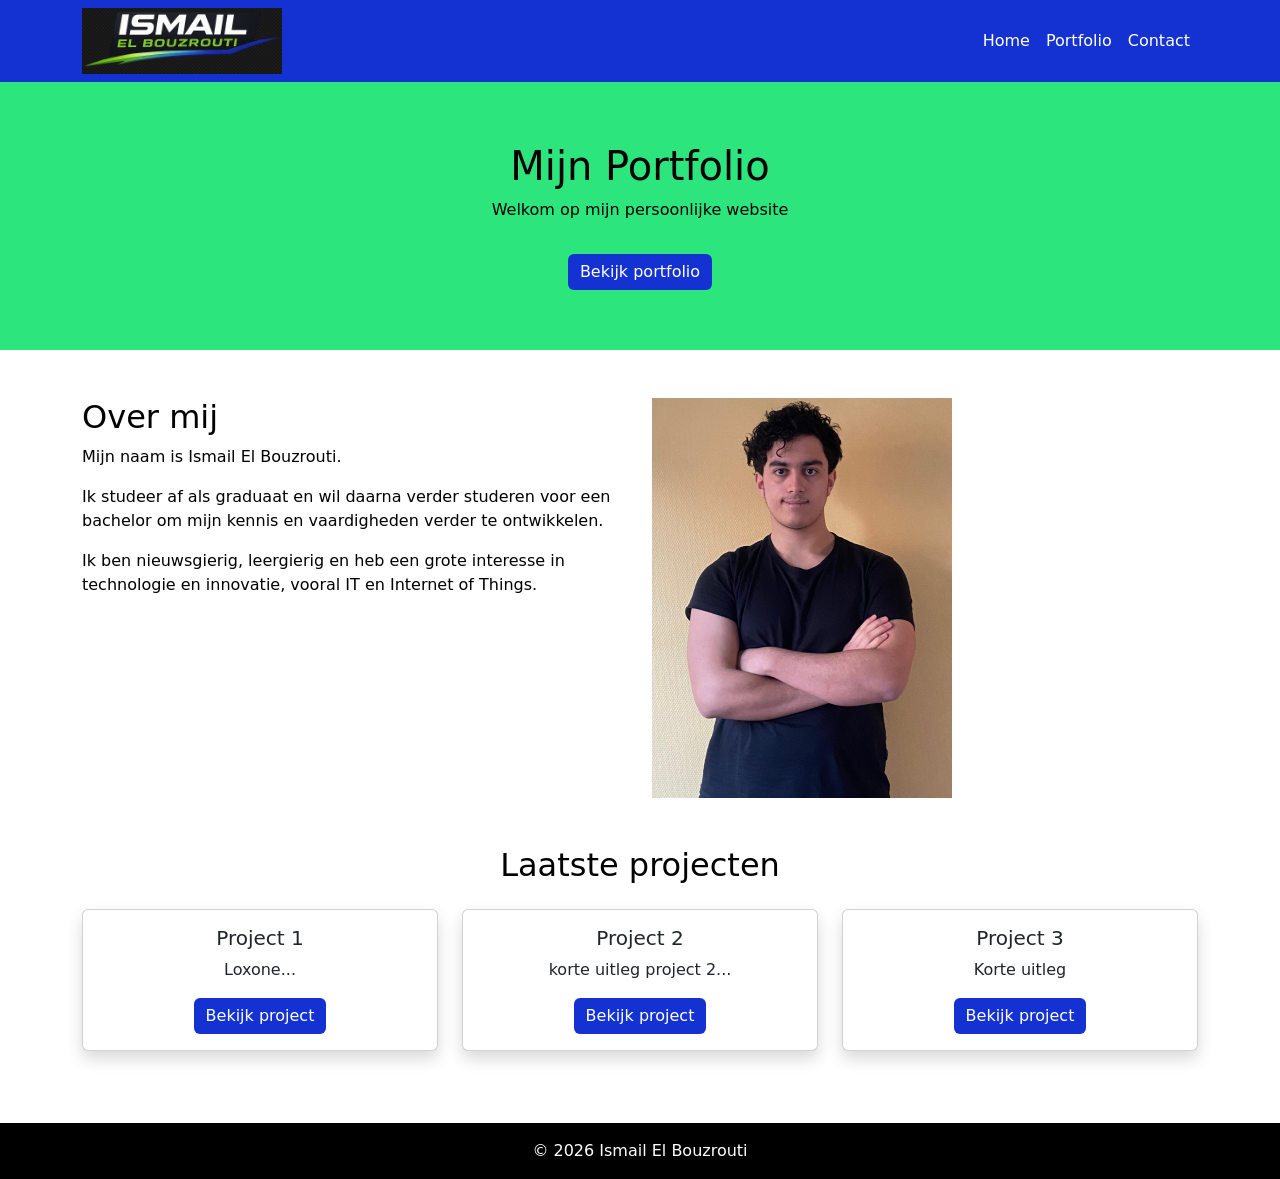
<file: index.html>
<!DOCTYPE html>
<html lang="nl-BE">
<head>
<meta charset="UTF-8">
<meta name="viewport" content="width=device-width, initial-scale=1.0">
<title>Home</title>

<link href="https://cdn.jsdelivr.net/npm/bootstrap@5.3.3/dist/css/bootstrap.min.css" rel="stylesheet">
<link rel="stylesheet" href="css/style.css">
</head>

<body>

<nav class="navbar navbar-expand-md">
<div class="container">
    <img src="images/logo.png" width="200">
    <button class="navbar-toggler" data-bs-toggle="collapse" data-bs-target="#nav">
        <span class="navbar-toggler-icon"></span>
    </button>
    <div class="collapse navbar-collapse" id="nav">
        <ul class="navbar-nav ms-auto">
            <li class="nav-item"><a class="nav-link" href="index.html">Home</a></li>
            <li class="nav-item"><a class="nav-link" href="portfolio.html">Portfolio</a></li>
            <li class="nav-item"><a class="nav-link" href="contact.html">Contact</a></li>
        </ul>
    </div>
</div>
</nav>

<header>
    <h1>Mijn Portfolio</h1>
    <p>Welkom op mijn persoonlijke website</p>
    <a href="portfolio.html" class="btn mt-3">Bekijk portfolio</a>
</header>

<main class="container my-5">
<div class="row">

<section class="col-md-6">
    <h2>Over mij</h2>
    <p>Mijn naam is Ismail El Bouzrouti.</p>
    <p>Ik studeer af als graduaat en wil daarna verder studeren voor een bachelor om mijn kennis en vaardigheden verder te ontwikkelen.</p>
    <p>Ik ben nieuwsgierig, leergierig en heb een grote interesse in technologie en innovatie, vooral IT en Internet of Things.</p>
</section>

<aside class="col-md-6">
    <img src="images/WhatsApp Image 2026-02-14 at 16.58.12.jpeg" class="img-fluid" width="300">
</aside>

</div>

<h2 class="mt-5 text-center">Laatste projecten</h2>

<div class="row mt-4">

    <div class="col-md-4 mb-4">
        <div class="card text-center shadow">
            <div class="card-body">
                <h5 class="card-title">Project 1</h5>
                <p class="card-text">Loxone...</p>
                <a href="project1.html" class="btn btn-primary">Bekijk project</a>
            </div>
        </div>
    </div>

    <div class="col-md-4 mb-4">
        <div class="card text-center shadow">
            <div class="card-body">
                <h5 class="card-title">Project 2</h5>
                <p class="card-text">korte uitleg project 2...</p>
                <a href="project2.html" class="btn btn-primary">Bekijk project</a>
            </div>
        </div>
    </div>

    <div class="col-md-4 mb-4">
        <div class="card text-center shadow">
            <div class="card-body">
                <h5 class="card-title">Project 3</h5>
                <p class="card-text">Korte uitleg </p>
                <a href="project3.html" class="btn btn-primary">Bekijk project</a>
            </div>
        </div>
    </div>

</div>
</div>

</main>

<footer class="text-center p-3">
&copy; 2026 Ismail El Bouzrouti
</footer>

<script src="https://cdn.jsdelivr.net/npm/bootstrap@5.3.3/dist/js/bootstrap.bundle.min.js"></script>
</body>
</html>
</file>
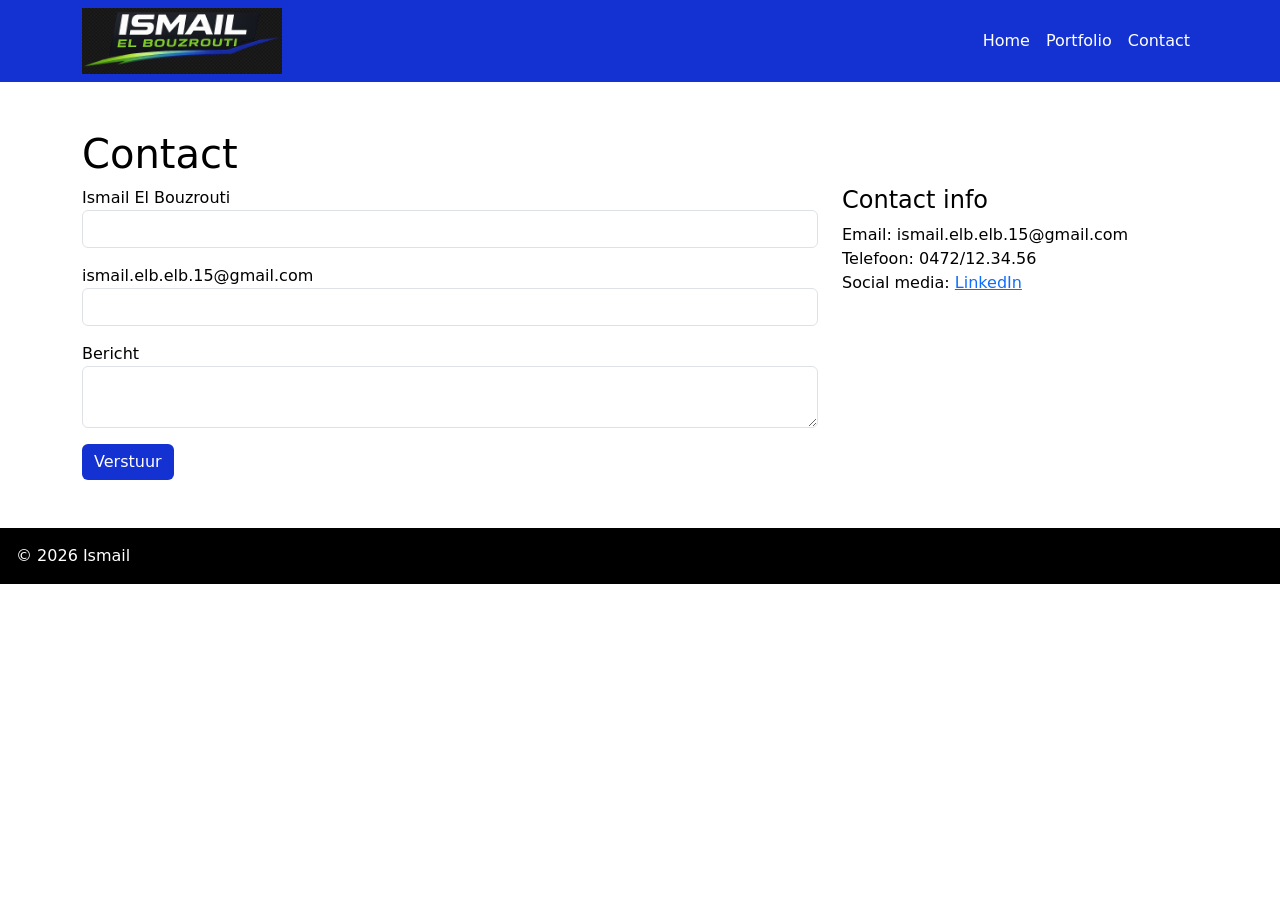
<file: contact.html>
<!DOCTYPE html>
<html lang="nl-BE">
<head>
<meta charset="UTF-8">
<meta name="viewport" content="width=device-width, initial-scale=1.0">
<title>Contact</title>

<link href="https://cdn.jsdelivr.net/npm/bootstrap@5.3.3/dist/css/bootstrap.min.css" rel="stylesheet">
<link rel="stylesheet" href="css/style.css">
</head>

<body>

<nav class="navbar navbar-expand-md">
<div class="container">
    <img src="images/logo.png" width="200">
    <button class="navbar-toggler" data-bs-toggle="collapse" data-bs-target="#nav">
        <span class="navbar-toggler-icon"></span>
    </button>
    <div class="collapse navbar-collapse" id="nav">
        <ul class="navbar-nav ms-auto">
            <li class="nav-item"><a class="nav-link" href="index.html">Home</a></li>
            <li class="nav-item"><a class="nav-link" href="portfolio.html">Portfolio</a></li>
            <li class="nav-item"><a class="nav-link" href="contact.html">Contact</a></li>
        </ul>
    </div>
</div>
</nav>

<main class="container my-5">
<h1>Contact</h1>

<div class="row">
<div class="col-md-8">

<form>
    <label>Ismail El Bouzrouti</label>
    <input type="text" class="form-control mb-3">

    <label>ismail.elb.elb.15@gmail.com</label>
    <input type="email" class="form-control mb-3">

    <label>Bericht</label>
    <textarea class="form-control mb-3"></textarea>

    <button class="btn">Verstuur</button>
</form>

</div>

<aside class="col-md-4">
    <h4>Contact info</h4>
    <p>Email: ismail.elb.elb.15@gmail.com<br>Telefoon: 0472/12.34.56<br>Social media: <a href="https://www.linkedin.com/in/ismail-el-bouzrouti-7b3b1b1b1/" target="_blank">LinkedIn</a></p>
</aside>
</div>

</main>

<footer class="text-c p-3">
&copy; 2026 Ismail
</footer>

</body>
</html>
</file>
<file: css/style.css>
body{
    background-color: #ffffff;
    color: #000000;
}

.navbar{
    background-color: #1432D1;
}

.navbar a{
    color: white !important;
}

header{
    background-color: #2CE57C;
    padding: 60px 0;
    text-align: center;
}

button, .btn{
    background-color: #1432D1;
    color: white;
    border: none;
}

footer{
    background-color: #000000;
    color: white;
}
</file>
